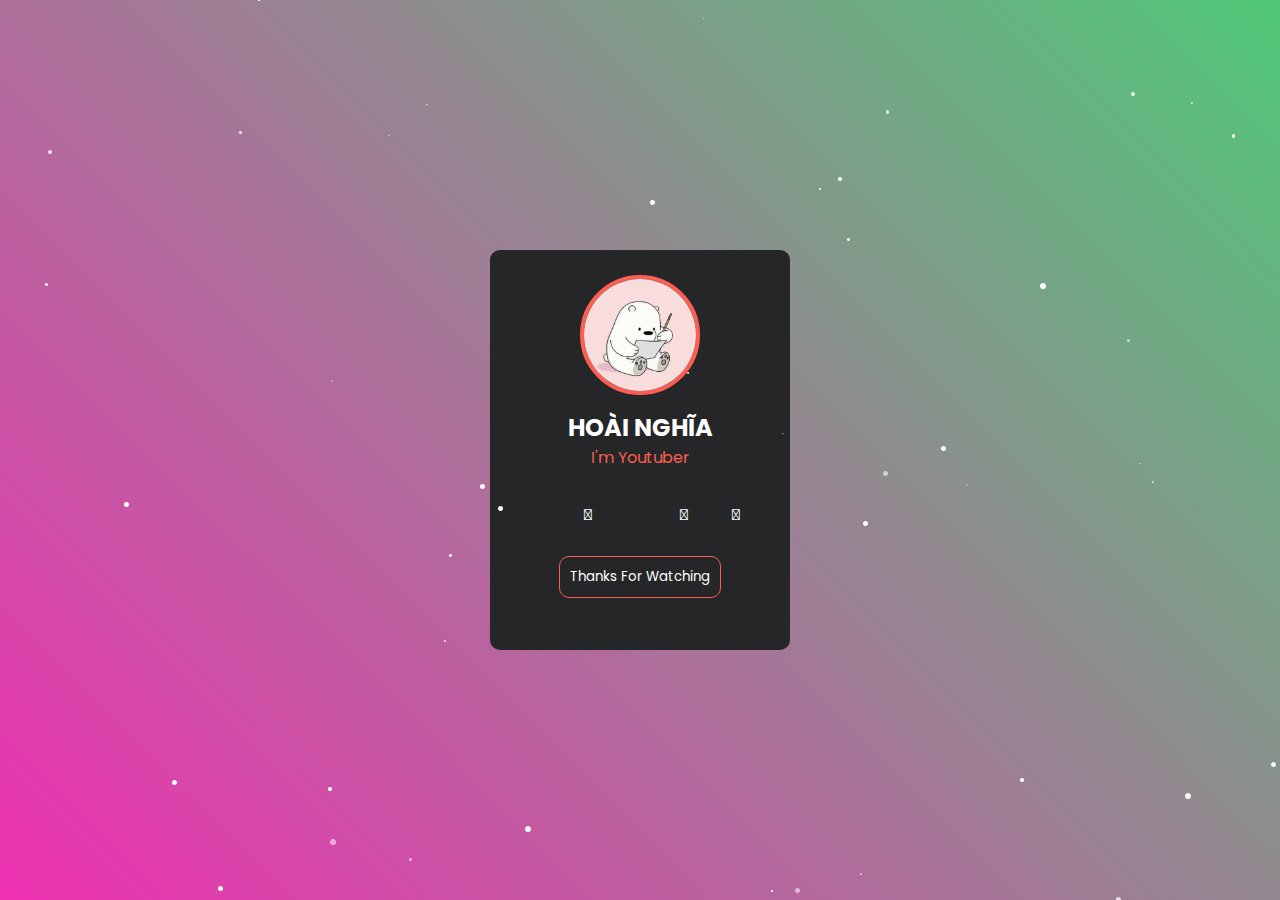
<file: hn/index.html>
<!DOCTYPE html>
<html lang="en">
	<head>
		<meta charset="UTF-8" />
		<meta http-equiv="X-UA-Compatible" content="IE=edge" />
		<meta name="viewport" content="width=device-width, initial-scale=1.0" />
		<title>My Info</title>
		<link
			rel="stylesheet"
			href="https://cdnjs.cloudflare.com/ajax/libs/font-awesome/6.0.0-beta2/css/all.min.css"
			integrity="sha512-YWzhKL2whUzgiheMoBFwW8CKV4qpHQAEuvilg9FAn5VJUDwKZZxkJNuGM4XkWuk94WCrrwslk8yWNGmY1EduTA=="
			crossorigin="anonymous"
			referrerpolicy="no-referrer"
		/>
		<link rel="stylesheet" href="https://cdnjs.cloudflare.com/ajax/libs/font-awesome/4.7.0/css/font-awesome.min.css">
		<link rel='stylesheet' href='https://cdn.jsdelivr.net/npm/bootstrap-icons@1.7.2/font/bootstrap-icons.css'>    
		<link rel="stylesheet" href="https://cdnjs.cloudflare.com/ajax/libs/font-awesome/4.7.0/css/font-awesome.min.css">
		<link rel="stylesheet" href="style.css" />
	</head>
	<style>
		#snowflakeContainer{position:absolute;left:0px;top:0px;}
		.snowflake{padding-left:15px;font-size:14px;line-height:24px;position:fixed;color: #FFFFFF;user-select:none;z-index:1000;-moz-user-select:none;-ms-user-select:none;-khtml-user-select:none;-webkit-user-select:none;-webkit-touch-callout:none;}
		.snowflake:hover {cursor:default}
		</style>
		<div id='snowflakeContainer'>
		<p class='snowflake'>&#8226;</p>
		</div>
		<script style='text/javascript'>//<![CDATA[
		var requestAnimationFrame=window.requestAnimationFrame||window.mozRequestAnimationFrame||window.webkitRequestAnimationFrame||window.msRequestAnimationFrame;var transforms=["transform","msTransform","webkitTransform","mozTransform","oTransform"];var transformProperty=getSupportedPropertyName(transforms);var snowflakes=[];var browserWidth;var browserHeight;var numberOfSnowflakes=50;var resetPosition=false;function setup(){window.addEventListener("DOMContentLoaded",generateSnowflakes,false);window.addEventListener("resize",setResetFlag,false)}setup();function getSupportedPropertyName(b){for(var a=0;a<b.length;a++){if(typeof document.body.style[b[a]]!="undefined"){return b[a]}}return null}function Snowflake(b,a,d,e,c){this.element=b;this.radius=a;this.speed=d;this.xPos=e;this.yPos=c;this.counter=0;this.sign=Math.random()<0.5?1:-1;this.element.style.opacity=0.5+Math.random();this.element.style.fontSize=4+Math.random()*20+"px"}Snowflake.prototype.update=function(){this.counter+=this.speed/5000;this.xPos+=this.sign*this.speed*Math.cos(this.counter)/40;this.yPos+=Math.sin(this.counter)/40+this.speed/30;setTranslate3DTransform(this.element,Math.round(this.xPos),Math.round(this.yPos));if(this.yPos>browserHeight){this.yPos=-50}};function setTranslate3DTransform(a,c,b){var d="translate3d("+c+"px, "+b+"px, 0)";a.style[transformProperty]=d}function generateSnowflakes(){var b=document.querySelector(".snowflake");var h=b.parentNode;browserWidth=document.documentElement.clientWidth;browserHeight=document.documentElement.clientHeight;for(var d=0;d<numberOfSnowflakes;d++){var j=b.cloneNode(true);h.appendChild(j);var e=getPosition(50,browserWidth);var a=getPosition(50,browserHeight);var c=5+Math.random()*40;var g=4+Math.random()*10;var f=new Snowflake(j,g,c,e,a);snowflakes.push(f)}h.removeChild(b);moveSnowflakes()}function moveSnowflakes(){for(var b=0;b<snowflakes.length;b++){var a=snowflakes[b];a.update()}if(resetPosition){browserWidth=document.documentElement.clientWidth;browserHeight=document.documentElement.clientHeight;for(var b=0;b<snowflakes.length;b++){var a=snowflakes[b];a.xPos=getPosition(50,browserWidth);a.yPos=getPosition(50,browserHeight)}resetPosition=false}requestAnimationFrame(moveSnowflakes)}function getPosition(b,a){return Math.round(-1*b+Math.random()*(a+2*b))}function setResetFlag(a){resetPosition=true};
		//]]></script>
	<body>
		<div class = "loader"></div>
		<div class="card">
			<div class="card__img">
				<img src="hn.jpg" alt="" />
			</div>
			<h2>HOÀI NGHĨA</h2>
			<p>I'm Youtuber</p>
			<div class="card__social">
				<a target="_black" href="https://www.discord.gg/hngaming">
					<i class="fab fa-discord" ></i>

				</a>
				<a target="_black" href="https://www.youtube.com/c/HNGamingR">
					<i class="fab fa-youtube" ></i>
				</a>
				<a target="_black" href="https://www.tiktok.com/@hoainghia412">
					<i class="fab fa-tiktok"></i>
				</a>
				<a target="_black" href="https://github.com/SHAREHACK">
					<i class="fab fa-github"></i>
				</a>
				<a target="_black" href="https://hn-gaming.com">
					<i class="fab fa-chrome"></i>
				</a>
			</div>
			<button>Thanks For Watching</button>
		</div>
		
	</body>
	<audio id="audio" autoplay><source src="" type="audio/mpeg"></audio>
</html>
</file>
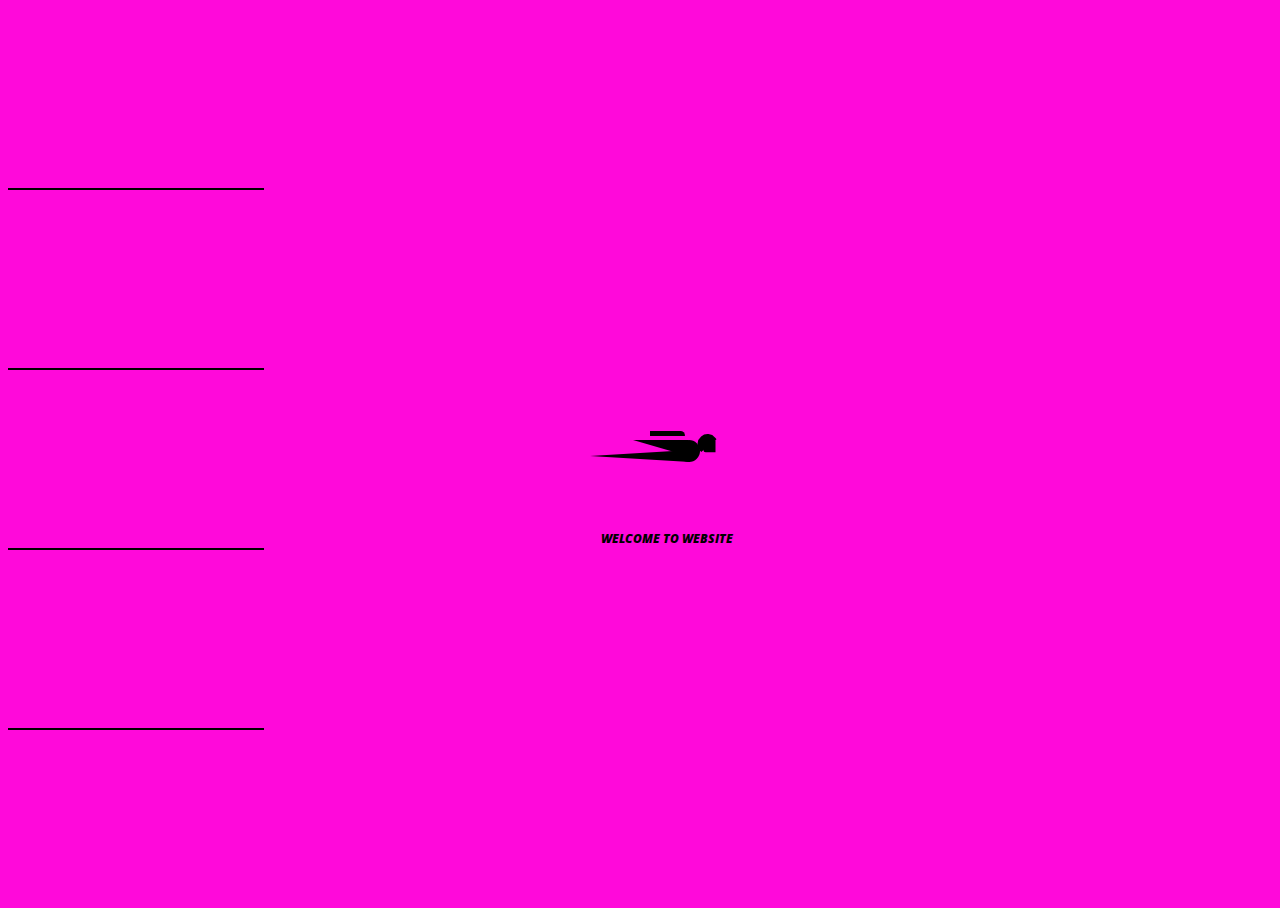
<file: main.html>
<!DOCTYPE html>
<html lang="en">
	<head>
		<title>My Info</title>
		<link rel="stylesheet" href="main.css" />
<head>
    <div class='body'>
        <span>
          <span></span>
          <span></span>
          <span></span>
          <span></span>
        </span>
        <div class='base'>
          <span></span>
          <div class='face'></div>
        </div>
      </div>
      <div class='longfazers'>
        <span></span>
        <span></span>
        <span></span>
        <span></span>
      </div>
      <h1><i><b>Welcome To Website</b></i></h1>
      
<script type="text/javascript">
<!--
function delayer(){
    window.location = "./hn/index.html"
}
//-->
</script>

</head>
<body onLoad="setTimeout('delayer()', 5000)">
    <div class = "loader"></div>
</body>

</html>
</file>
<file: hn/style.css>
@import url('https://fonts.googleapis.com/css?family=Poppins:400,500,600,700&display=swap');

:root {
	--pink-color: #fd5d52;
}

* {
	margin: 0;
	padding: 0;
	box-sizing: border-box;
	font-family: 'Poppins', sans-serif;
}

body {
	height: 100vh;
	background: linear-gradient(45deg, #ef30b2, #50c878);
	display: flex;
	justify-content: center;
	align-items: center;
}

.card {
	width: 300px;
	height: 400px;
	border-radius: 10px;
	text-align: center;
	background-color: #242628;
	overflow: hidden;
	margin: 0 20px;
}

.card__img {
	width: 120px;
	height: 120px;
	overflow: hidden;
	transition: 0.25s;
	margin: 0 auto;
	transform: translateY(25px);
	border-radius: 50%;
	border: 4px solid var(--pink-color);
	cursor: pointer;
}

.card__img:hover {
	width: 100%;
	height: 100%;
	border-radius: unset;
	border: unset;
	transform: unset;
}

img {
	width: 100%;
	height: 100%;
	object-fit: cover;
	object-position: center;
}

h2 {
	color: white;
	margin-top: 40px;
}

p {
	color: var(--pink-color);
}

.card__social a {
	text-decoration: none;
	color: white;
	margin: 20px 20px 30px;
	display: inline-block;
	font-size: 15px;
	transition: 0.25s;
}

.card__social a:hover {
	color: var(--pink-color);
}

button {
	outline: none;
	border: none;
	color: white;
	background-color: transparent;
	border: 0.5px solid var(--pink-color);
	padding: 10px 10px;
	border-radius: inherit;
	cursor: pointer;
	transition: 0.25s;
}

button:hover {
	background-color: var(--pink-color);
}
</file>
<file: main.css>
@import url('https://fonts.googleapis.com/css?family=Open+Sans:300');

body {
  background-color: #ff09da;
  overflow: hidden;
}

h1 {
  position: absolute;
  font-family: "Open Sans";
  font-weight: 600;
  font-size: 12px;
  text-transform: uppercase;
  left: 48.5%;
  top: 58%;
  margin-left: -20px;
}

.body {
  position: absolute;
  top: 50%;
  margin-left: -50px;
  left: 50%;
  animation: speeder 0.4s linear infinite;
}
.body > span {
  height: 5px;
  width: 35px;
  background: #000;
  position: absolute;
  top: -19px;
  left: 60px;
  border-radius: 2px 10px 1px 0;
}

.base span {
  position: absolute;
  width: 0;
  height: 0;
  border-top: 6px solid transparent;
  border-right: 100px solid #000;
  border-bottom: 6px solid transparent;
}
.base span:before {
  content: "";
  height: 22px;
  width: 22px;
  border-radius: 50%;
  background: #000;
  position: absolute;
  right: -110px;
  top: -16px;
}
.base span:after {
  content: "";
  position: absolute;
  width: 0;
  height: 0;
  border-top: 0 solid transparent;
  border-right: 55px solid #000;
  border-bottom: 16px solid transparent;
  top: -16px;
  right: -98px;
}

.face {
  position: absolute;
  height: 12px;
  width: 20px;
  background: #000;
  border-radius: 20px 20px 0 0;
  transform: rotate(-40deg);
  right: -125px;
  top: -15px;
}
.face:after {
  content: "";
  height: 12px;
  width: 12px;
  background: #000;
  right: 4px;
  top: 7px;
  position: absolute;
  transform: rotate(40deg);
  transform-origin: 50% 50%;
  border-radius: 0 0 0 2px;
}

.body > span > span:nth-child(1),
.body > span > span:nth-child(2),
.body > span > span:nth-child(3),
.body > span > span:nth-child(4) {
  width: 30px;
  height: 1px;
  background: #000;
  position: absolute;
  animation: fazer1 0.2s linear infinite;
}

.body > span > span:nth-child(2) {
  top: 3px;
  animation: fazer2 0.4s linear infinite;
}

.body > span > span:nth-child(3) {
  top: 1px;
  animation: fazer3 0.4s linear infinite;
  animation-delay: -1s;
}

.body > span > span:nth-child(4) {
  top: 4px;
  animation: fazer4 1s linear infinite;
  animation-delay: -1s;
}

@keyframes fazer1 {
  0% {
    left: 0;
  }
  100% {
    left: -80px;
    opacity: 0;
  }
}
@keyframes fazer2 {
  0% {
    left: 0;
  }
  100% {
    left: -100px;
    opacity: 0;
  }
}
@keyframes fazer3 {
  0% {
    left: 0;
  }
  100% {
    left: -50px;
    opacity: 0;
  }
}
@keyframes fazer4 {
  0% {
    left: 0;
  }
  100% {
    left: -150px;
    opacity: 0;
  }
}
@keyframes speeder {
  0% {
    transform: translate(2px, 1px) rotate(0deg);
  }
  10% {
    transform: translate(-1px, -3px) rotate(-1deg);
  }
  20% {
    transform: translate(-2px, 0px) rotate(1deg);
  }
  30% {
    transform: translate(1px, 2px) rotate(0deg);
  }
  40% {
    transform: translate(1px, -1px) rotate(1deg);
  }
  50% {
    transform: translate(-1px, 3px) rotate(-1deg);
  }
  60% {
    transform: translate(-1px, 1px) rotate(0deg);
  }
  70% {
    transform: translate(3px, 1px) rotate(-1deg);
  }
  80% {
    transform: translate(-2px, -1px) rotate(1deg);
  }
  90% {
    transform: translate(2px, 1px) rotate(0deg);
  }
  100% {
    transform: translate(1px, -2px) rotate(-1deg);
  }
}
.longfazers {
  position: absolute;
  width: 100%;
  height: 100%;
}
.longfazers span {
  position: absolute;
  height: 2px;
  width: 20%;
  background: #000;
}
.longfazers span:nth-child(1) {
  top: 20%;
  animation: lf 0.6s linear infinite;
  animation-delay: -5s;
}
.longfazers span:nth-child(2) {
  top: 40%;
  animation: lf2 0.8s linear infinite;
  animation-delay: -1s;
}
.longfazers span:nth-child(3) {
  top: 60%;
  animation: lf3 0.6s linear infinite;
}
.longfazers span:nth-child(4) {
  top: 80%;
  animation: lf4 0.5s linear infinite;
  animation-delay: -3s;
}

@keyframes lf {
  0% {
    left: 200%;
  }
  100% {
    left: -200%;
    opacity: 0;
  }
}
@keyframes lf2 {
  0% {
    left: 200%;
  }
  100% {
    left: -200%;
    opacity: 0;
  }
}
@keyframes lf3 {
  0% {
    left: 200%;
  }
  100% {
    left: -100%;
    opacity: 0;
  }
}
@keyframes lf4 {
  0% {
    left: 200%;
  }
  100% {
    left: -100%;
    opacity: 0;
  }
}
</file>
